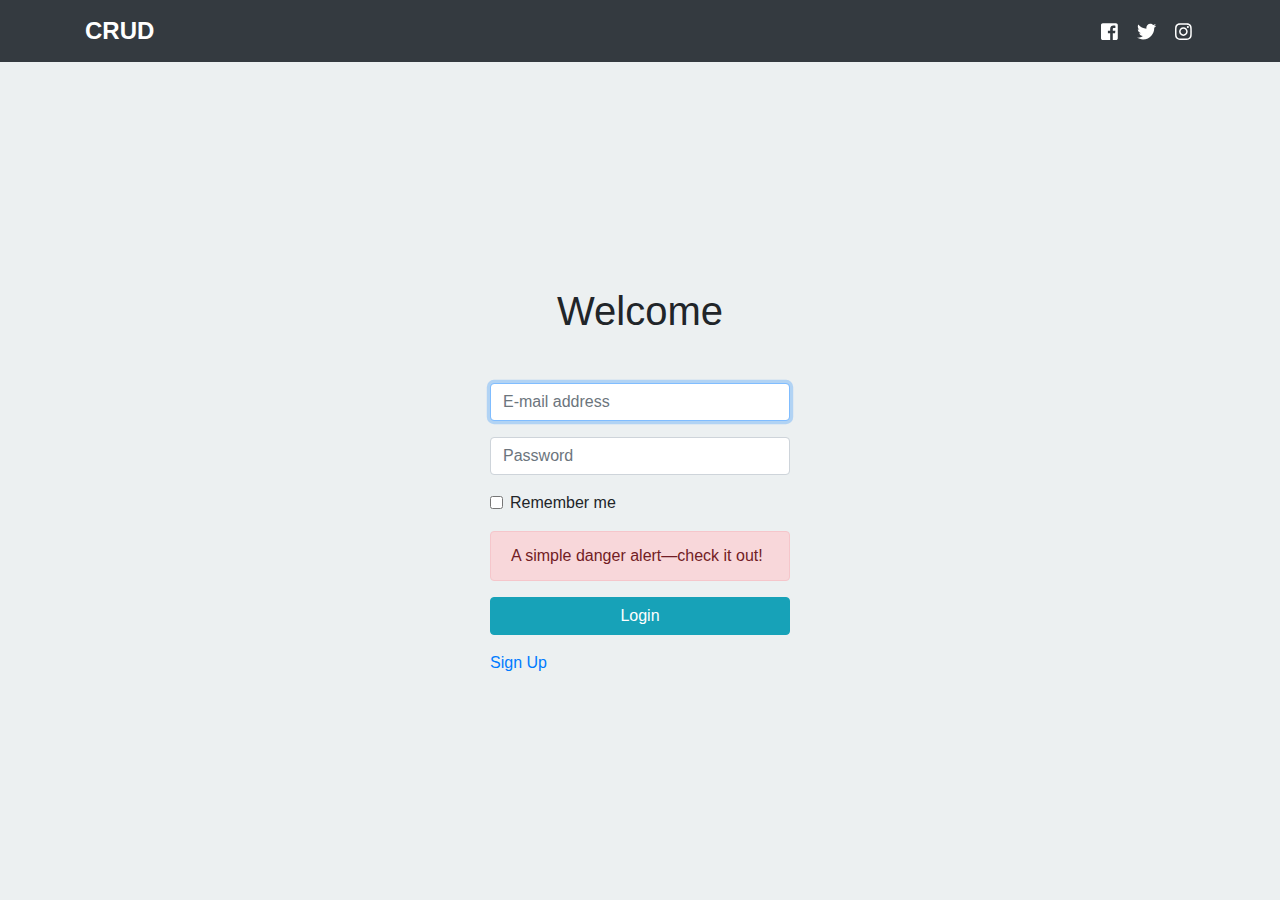
<file: index.html>
<!doctype html>
<html lang="en">

<head>
    <meta charset="utf-8">
    <meta name="viewport" content="width=device-width, initial-scale=1, shrink-to-fit=no">
    <link rel="stylesheet" href="css/bootstrap.min.css">
    <link rel="stylesheet" href="css/style.css">
    <title>CRUDER</title>
</head>

<body>
    <header>
        <nav class="navbar navbar-expand-lg navbar-dark bg-dark">
            <div class="container">
                <a class="navbar-brand" href="dashboard/index.html">CRUD</a>
                <div class="" id="navbarsExample07">
                    <ul class="navbar-nav mr-auto"> </ul>
                    <ul class="list-inline my-2 my-md-0">
                        <li class="nav-item list-inline-item">
                            <a class="nav-link" href="#">
                                <svg aria-hidden="true" data-prefix="fab" data-icon="facebook-square" class="svg-inline--fa fa-facebook-square fa-w-14" role="img"
                                    xmlns="http://www.w3.org/2000/svg" viewBox="0 0 448 512">
                                    <path fill="currentColor" d="M448 80v352c0 26.5-21.5 48-48 48h-85.3V302.8h60.6l8.7-67.6h-69.3V192c0-19.6 5.4-32.9 33.5-32.9H384V98.7c-6.2-.8-27.4-2.7-52.2-2.7-51.6 0-87 31.5-87 89.4v49.9H184v67.6h60.9V480H48c-26.5 0-48-21.5-48-48V80c0-26.5 21.5-48 48-48h352c26.5 0 48 21.5 48 48z"></path>
                                </svg>
                            </a>
                        </li>
                        <li class="nav-item list-inline-item">
                            <a class="nav-link" href="#">
                                <svg aria-hidden="true" data-prefix="fab" data-icon="twitter" class="svg-inline--fa fa-twitter fa-w-16" role="img" xmlns="http://www.w3.org/2000/svg"
                                    viewBox="0 0 512 512">
                                    <path fill="currentColor" d="M459.37 151.716c.325 4.548.325 9.097.325 13.645 0 138.72-105.583 298.558-298.558 298.558-59.452 0-114.68-17.219-161.137-47.106 8.447.974 16.568 1.299 25.34 1.299 49.055 0 94.213-16.568 130.274-44.832-46.132-.975-84.792-31.188-98.112-72.772 6.498.974 12.995 1.624 19.818 1.624 9.421 0 18.843-1.3 27.614-3.573-48.081-9.747-84.143-51.98-84.143-102.985v-1.299c13.969 7.797 30.214 12.67 47.431 13.319-28.264-18.843-46.781-51.005-46.781-87.391 0-19.492 5.197-37.36 14.294-52.954 51.655 63.675 129.3 105.258 216.365 109.807-1.624-7.797-2.599-15.918-2.599-24.04 0-57.828 46.782-104.934 104.934-104.934 30.213 0 57.502 12.67 76.67 33.137 23.715-4.548 46.456-13.32 66.599-25.34-7.798 24.366-24.366 44.833-46.132 57.827 21.117-2.273 41.584-8.122 60.426-16.243-14.292 20.791-32.161 39.308-52.628 54.253z"></path>
                                </svg>
                            </a>
                        </li>
                        <li class="nav-item list-inline-item">
                            <a class="nav-link" href="http://instagram.com" target="_blank">
                                <svg aria-hidden="true" data-prefix="fab" data-icon="instagram" class="svg-inline--fa fa-instagram fa-w-14" role="img" xmlns="http://www.w3.org/2000/svg"
                                    viewBox="0 0 448 512">
                                    <path fill="currentColor" d="M224.1 141c-63.6 0-114.9 51.3-114.9 114.9s51.3 114.9 114.9 114.9S339 319.5 339 255.9 287.7 141 224.1 141zm0 189.6c-41.1 0-74.7-33.5-74.7-74.7s33.5-74.7 74.7-74.7 74.7 33.5 74.7 74.7-33.6 74.7-74.7 74.7zm146.4-194.3c0 14.9-12 26.8-26.8 26.8-14.9 0-26.8-12-26.8-26.8s12-26.8 26.8-26.8 26.8 12 26.8 26.8zm76.1 27.2c-1.7-35.9-9.9-67.7-36.2-93.9-26.2-26.2-58-34.4-93.9-36.2-37-2.1-147.9-2.1-184.9 0-35.8 1.7-67.6 9.9-93.9 36.1s-34.4 58-36.2 93.9c-2.1 37-2.1 147.9 0 184.9 1.7 35.9 9.9 67.7 36.2 93.9s58 34.4 93.9 36.2c37 2.1 147.9 2.1 184.9 0 35.9-1.7 67.7-9.9 93.9-36.2 26.2-26.2 34.4-58 36.2-93.9 2.1-37 2.1-147.8 0-184.8zM398.8 388c-7.8 19.6-22.9 34.7-42.6 42.6-29.5 11.7-99.5 9-132.1 9s-102.7 2.6-132.1-9c-19.6-7.8-34.7-22.9-42.6-42.6-11.7-29.5-9-99.5-9-132.1s-2.6-102.7 9-132.1c7.8-19.6 22.9-34.7 42.6-42.6 29.5-11.7 99.5-9 132.1-9s102.7-2.6 132.1 9c19.6 7.8 34.7 22.9 42.6 42.6 11.7 29.5 9 99.5 9 132.1s2.7 102.7-9 132.1z"></path>
                                </svg>
                            </a>
                        </li>
                    </ul>
                </div>
            </div>
        </nav>
    </header>

    <div class="container" id="main">
        <h1 class="text-center mb-5">Welcome </h1>
        <form action="dashboard/index.html" class="login-form my-3">
            <input type="email" class="form-control" placeholder="E-mail address" required autofocus>
            <input type="password" class="form-control" placeholder="Password" required>
            <div class="form-check my-3">
                <input type="checkbox" class="form-check-input " id="remember" name="remember">
                <label class="form-check-label" for="remember">Remember me</label>
            </div>
            <div class="alert alert-danger" role="alert">
                    A simple danger alert—check it out!
                </div>
        
            <button type="submit" class="btn btn-info btn-block ">Login</button>
        </form>
        <a href="signup.html">Sign Up</a>
    </div>

    <script src="js/jquery-3.3.1.min.js"></script>
    <script src="js/popper.min.js"></script>
    <script src="js/bootstrap.min.js"></script>
    <script src="js/app.js"></script>

</body>

</html>
</file>
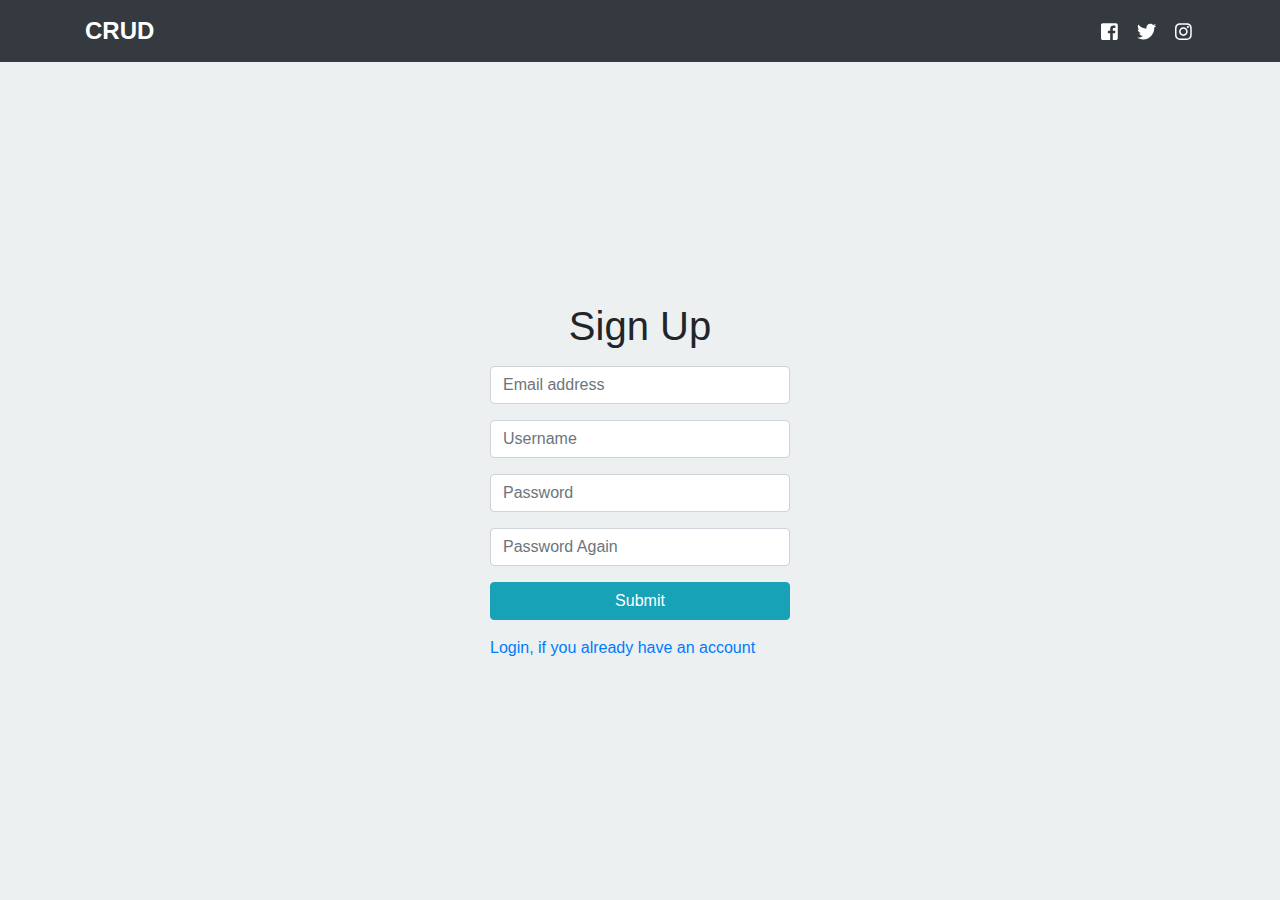
<file: signup.html>
<!doctype html>
<html lang="en">

<head>
    <meta charset="utf-8">
    <meta name="viewport" content="width=device-width, initial-scale=1, shrink-to-fit=no">
    <link rel="stylesheet" href="css/bootstrap.min.css">
    <link rel="stylesheet" href="css/style.css">
    <title>CRUDER</title>
</head>

<body>
    <header>
        <nav class="navbar navbar-expand-lg navbar-dark bg-dark">
            <div class="container">
                <a class="navbar-brand" href="dashboard/index.html">CRUD</a>
                <div class="collapse navbar-collapse" id="navbarsExample07">
                    <ul class="navbar-nav mr-auto"> </ul>
                    <ul class="list-inline my-2 my-md-0">
                        <li class="nav-item list-inline-item">
                            <a class="nav-link" href="#">
                                <svg aria-hidden="true" data-prefix="fab" data-icon="facebook-square" class="svg-inline--fa fa-facebook-square fa-w-14" role="img"
                                    xmlns="http://www.w3.org/2000/svg" viewBox="0 0 448 512">
                                    <path fill="currentColor" d="M448 80v352c0 26.5-21.5 48-48 48h-85.3V302.8h60.6l8.7-67.6h-69.3V192c0-19.6 5.4-32.9 33.5-32.9H384V98.7c-6.2-.8-27.4-2.7-52.2-2.7-51.6 0-87 31.5-87 89.4v49.9H184v67.6h60.9V480H48c-26.5 0-48-21.5-48-48V80c0-26.5 21.5-48 48-48h352c26.5 0 48 21.5 48 48z"></path>
                                </svg>
                            </a>
                        </li>
                        <li class="nav-item list-inline-item">
                            <a class="nav-link" href="#">
                                <svg aria-hidden="true" data-prefix="fab" data-icon="twitter" class="svg-inline--fa fa-twitter fa-w-16" role="img" xmlns="http://www.w3.org/2000/svg"
                                    viewBox="0 0 512 512">
                                    <path fill="currentColor" d="M459.37 151.716c.325 4.548.325 9.097.325 13.645 0 138.72-105.583 298.558-298.558 298.558-59.452 0-114.68-17.219-161.137-47.106 8.447.974 16.568 1.299 25.34 1.299 49.055 0 94.213-16.568 130.274-44.832-46.132-.975-84.792-31.188-98.112-72.772 6.498.974 12.995 1.624 19.818 1.624 9.421 0 18.843-1.3 27.614-3.573-48.081-9.747-84.143-51.98-84.143-102.985v-1.299c13.969 7.797 30.214 12.67 47.431 13.319-28.264-18.843-46.781-51.005-46.781-87.391 0-19.492 5.197-37.36 14.294-52.954 51.655 63.675 129.3 105.258 216.365 109.807-1.624-7.797-2.599-15.918-2.599-24.04 0-57.828 46.782-104.934 104.934-104.934 30.213 0 57.502 12.67 76.67 33.137 23.715-4.548 46.456-13.32 66.599-25.34-7.798 24.366-24.366 44.833-46.132 57.827 21.117-2.273 41.584-8.122 60.426-16.243-14.292 20.791-32.161 39.308-52.628 54.253z"></path>
                                </svg>
                            </a>
                        </li>
                        <li class="nav-item list-inline-item">
                            <a class="nav-link" href="http://instagram.com" target="_blank">
                                <svg aria-hidden="true" data-prefix="fab" data-icon="instagram" class="svg-inline--fa fa-instagram fa-w-14" role="img" xmlns="http://www.w3.org/2000/svg"
                                    viewBox="0 0 448 512">
                                    <path fill="currentColor" d="M224.1 141c-63.6 0-114.9 51.3-114.9 114.9s51.3 114.9 114.9 114.9S339 319.5 339 255.9 287.7 141 224.1 141zm0 189.6c-41.1 0-74.7-33.5-74.7-74.7s33.5-74.7 74.7-74.7 74.7 33.5 74.7 74.7-33.6 74.7-74.7 74.7zm146.4-194.3c0 14.9-12 26.8-26.8 26.8-14.9 0-26.8-12-26.8-26.8s12-26.8 26.8-26.8 26.8 12 26.8 26.8zm76.1 27.2c-1.7-35.9-9.9-67.7-36.2-93.9-26.2-26.2-58-34.4-93.9-36.2-37-2.1-147.9-2.1-184.9 0-35.8 1.7-67.6 9.9-93.9 36.1s-34.4 58-36.2 93.9c-2.1 37-2.1 147.9 0 184.9 1.7 35.9 9.9 67.7 36.2 93.9s58 34.4 93.9 36.2c37 2.1 147.9 2.1 184.9 0 35.9-1.7 67.7-9.9 93.9-36.2 26.2-26.2 34.4-58 36.2-93.9 2.1-37 2.1-147.8 0-184.8zM398.8 388c-7.8 19.6-22.9 34.7-42.6 42.6-29.5 11.7-99.5 9-132.1 9s-102.7 2.6-132.1-9c-19.6-7.8-34.7-22.9-42.6-42.6-11.7-29.5-9-99.5-9-132.1s-2.6-102.7 9-132.1c7.8-19.6 22.9-34.7 42.6-42.6 29.5-11.7 99.5-9 132.1-9s102.7-2.6 132.1 9c19.6 7.8 34.7 22.9 42.6 42.6 11.7 29.5 9 99.5 9 132.1s2.7 102.7-9 132.1z"></path>
                                </svg>
                            </a>
                        </li>
                    </ul>
                </div>
            </div>
        </nav>
    </header>

    <div class="container" id="main">
            <h1 class="text-center">Sign Up</h1>
            <form action="index.html" class="signup-form my-3">
                <input type="email" class="form-control" id="exampleInputEmail1" placeholder="Email address">
                <input type="username" class="form-control" id="exampleInputEmail1" placeholder="Username">
                <input type="password" class="form-control" id="exampleInputPassword1" placeholder="Password">
                <input type="password" class="form-control" id="exampleInputPassword2" placeholder="Password Again">
                <button type="submit" class="btn btn-info btn-block">Submit</button>
            </form>
            <a href="index.html">Login, if you already have an account</a>
    </div>

    <script src="js/jquery-3.3.1.min.js"></script>
    <script src="js/popper.min.js"></script>
    <script src="js/bootstrap.min.js"></script>
    <script src="js/app.js"></script>
    </script>

</body>
</html>
</file>
<file: css/style.css>
html,
body {
  height: 100%;
  background: #ecf0f1;
}

svg {
    height: 1.2rem;
}

/* HEADER */
.navbar .navbar-brand {
    font-weight: 700;
    font-size: 1.5rem;
}

.navbar-dark .list-inline .nav-link {
    color: #ffffff;
    padding: 0 .2rem !important;
}

/* FORM SECTION */
#main {
    max-width: 330px; 
}

.login-form input[type='email'] {
    margin: 1rem 0;
}

.signup-form input {
    margin-bottom: 1rem;
}
</file>
